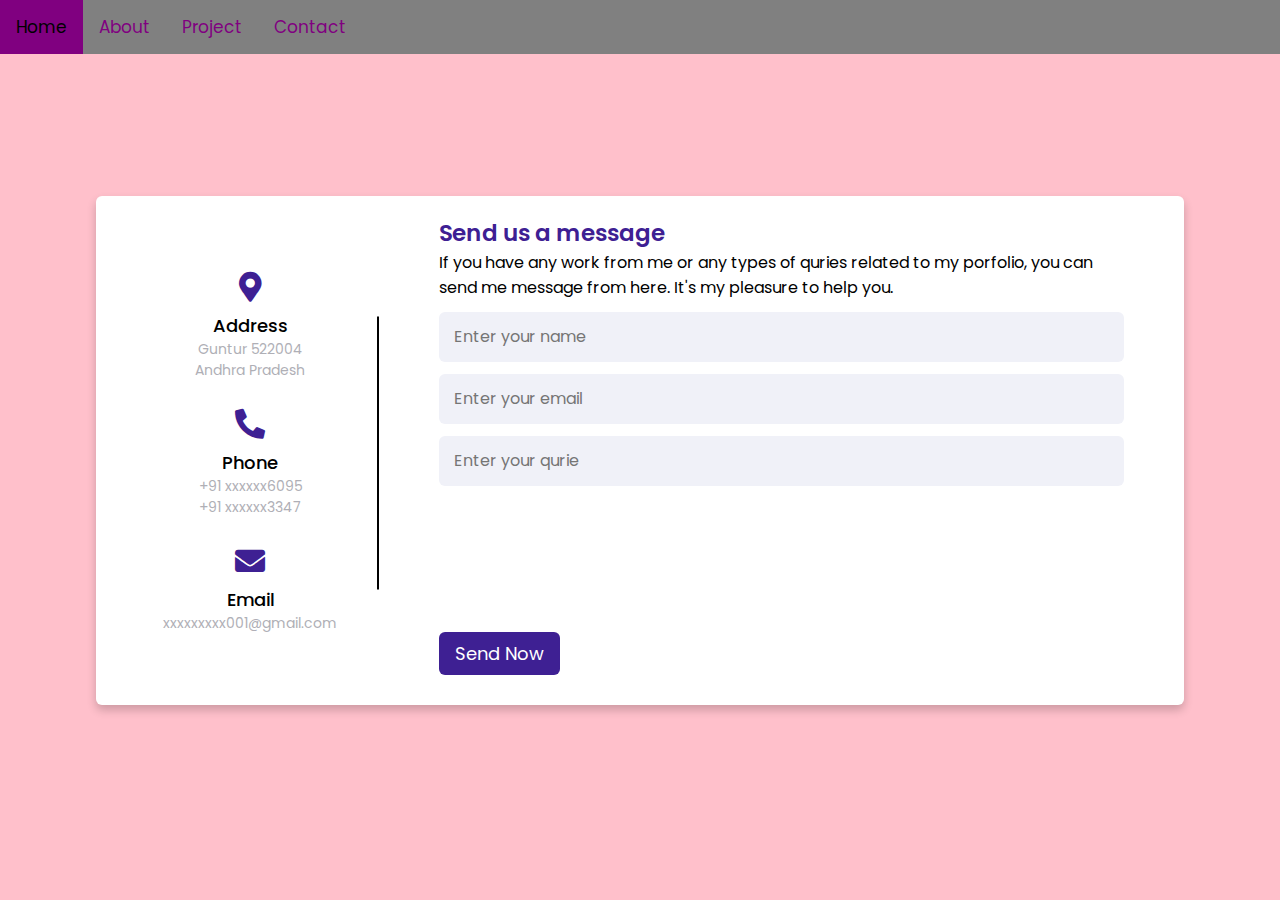
<file: contact.html>
<!DOCTYPE html>
<!-- Created By CodingLab - www.codinglabweb.com -->
<html lang="en" dir="ltr">
  <head>
    <meta charset="UTF-8">
   <!-- <title> Responsive Contact Us Form  | CodingLab </title>-->
    <style>
      /* Google Font CDN Link */
@import url('https://fonts.googleapis.com/css2?family=Poppins:wght@200;300;400;500;600;700&display=swap');
*{
  margin: 0;
  padding: 0;
  box-sizing: border-box;
  font-family: "Poppins" , sans-serif;
}
body{
  min-height: 100vh;
  width: 100%;
  background: pink;
  display: flex;
  align-items: center;
  justify-content: center;
}
.container{
  width: 85%;
  background: white;
  border-radius: 6px;
  padding: 20px 60px 30px 40px;
  box-shadow: 0 5px 10px rgba(0, 0, 0, 0.2);
}
.container .content{
  display: flex;
  align-items: center;
  justify-content: space-between;
}
.container .content .left-side{
  width: 25%;
  height: 100%;
  display: flex;
  flex-direction: column;
  align-items: center;
  justify-content: center;
  margin-top: 15px;
  position: relative;
}
.content .left-side::before{
  content: '';
  position: absolute;
  height: 70%;
  width: 2px;
  right: -15px;
  top: 50%;
  transform: translateY(-50%);
  background: black;
}
.content .left-side .details{
  margin: 14px;
  text-align: center;
}
.content .left-side .details i{
  font-size: 30px;
  color: #3e2093;
  margin-bottom: 10px;
}
.content .left-side .details .topic{
  font-size: 18px;
  font-weight: 500;
}
.content .left-side .details .text-one,
.content .left-side .details .text-two{
  font-size: 14px;
  color: #afafb6;
}
.container .content .right-side{
  width: 75%;
  margin-left: 75px;
}
.content .right-side .topic-text{
  font-size: 23px;
  font-weight: 600;
  color: #3e2093;
}
.right-side .input-box{
  height: 50px;
  width: 100%;
  margin: 12px 0;
}
.right-side .input-box input,
.right-side .input-box textarea{
  height: 100%;
  width: 100%;
  border: none;
  outline: none;
  font-size: 16px;
  background: #F0F1F8;
  border-radius: 6px;
  padding: 0 15px;
  resize: none;
}
.right-side .message-box{
  min-height: 110px;
}
.right-side .input-box textarea{
  padding-top: 6px;
}
.right-side .button{
  display: inline-block;
  margin-top: 12px;
}
.right-side .button input[type="button"]{
  color: #fff;
  font-size: 18px;
  outline: none;
  border: none;
  padding: 8px 16px;
  border-radius: 6px;
  background: #3e2093;
  cursor: pointer;
  transition: all 0.3s ease;
}
.button input[type="button"]:hover{
  background: #5029bc;
}

@media (max-width: 950px) {
  .container{
    width: 90%;
    padding: 30px 40px 40px 35px ;
  }
  .container .content .right-side{
   width: 75%;
   margin-left: 55px;
}
}
@media (max-width: 820px) {
  .container{
    margin: 40px 0;
    height: 100%;
  }
  .container .content{
    flex-direction: column-reverse;
  }
 .container .content .left-side{
   width: 100%;
   flex-direction: row;
   margin-top: 40px;
   justify-content: center;
   flex-wrap: wrap;
 }
 .container .content .left-side::before{
   display: none;
 }
 .container .content .right-side{
   width: 100%;
   margin-left: 0;
 }
}

.topnav {
  overflow: hidden;
  background-color: gray;
  position: fixed;
  top: 0;
  width: 100%;
}

.topnav a {
  float: left;
  display: block;
  color: purple;
  text-align: center;
  padding: 14px 16px;
  text-decoration: none;
  font-size: 17px;
}

.topnav a:hover {
  background-color: purple;
  color: black;
}

.topnav a.active {
  background-color: gray;
  color: purple;
}

    </style>

    <!-- Fontawesome CDN Link -->
    <link rel="stylesheet" href="https://cdnjs.cloudflare.com/ajax/libs/font-awesome/5.15.2/css/all.min.css"/>
     <meta name="viewport" content="width=device-width, initial-scale=1.0">
   </head>
<body>
  <div class="topnav">
  <a href="index.html">Home</a>
  <a href="about.html">About</a>
  <a href="project.html">Project</a>
  <a href="contact.html">Contact</a>
  
  </div>
  <div class="container">
    <div class="content">
      <div class="left-side">
        <div class="address details">
          <i class="fas fa-map-marker-alt"></i>
          <div class="topic">Address</div>
          <div class="text-one">Guntur 522004</div>
          <div class="text-two">Andhra Pradesh</div>
        </div>
        <div class="phone details">
          <i class="fas fa-phone-alt"></i>
          <div class="topic">Phone</div>
          <div class="text-one">+91 xxxxxx6095</div>
          <div class="text-two">+91 xxxxxx3347</div>
        </div>
        <div class="email details">
          <i class="fas fa-envelope"></i>
          <div class="topic">Email</div>
          <div class="text-one">xxxxxxxxx001@gmail.com</div>
        </div>
      </div>
      <div class="right-side">
        <div class="topic-text">Send us a message</div>
        <p>If you have any work from me or any types of quries related to my porfolio, you can send me message from here. It's my pleasure to help you.</p>
      <form action="#">
        <div class="input-box">
          <input type="text" placeholder="Enter your name">
        </div>
        <div class="input-box">
          <input type="text" placeholder="Enter your email">
        </div>
        <div class="input-box">
          <input type="text" placeholder="Enter your qurie">
        </div>
        <div class="input-box message-box">
          
        </div>
        <div class="button">
          <input type="button" value="Send Now" >
        </div>
      </form>
    </div>
    </div>
  </div>
</body>
</html>
</file>
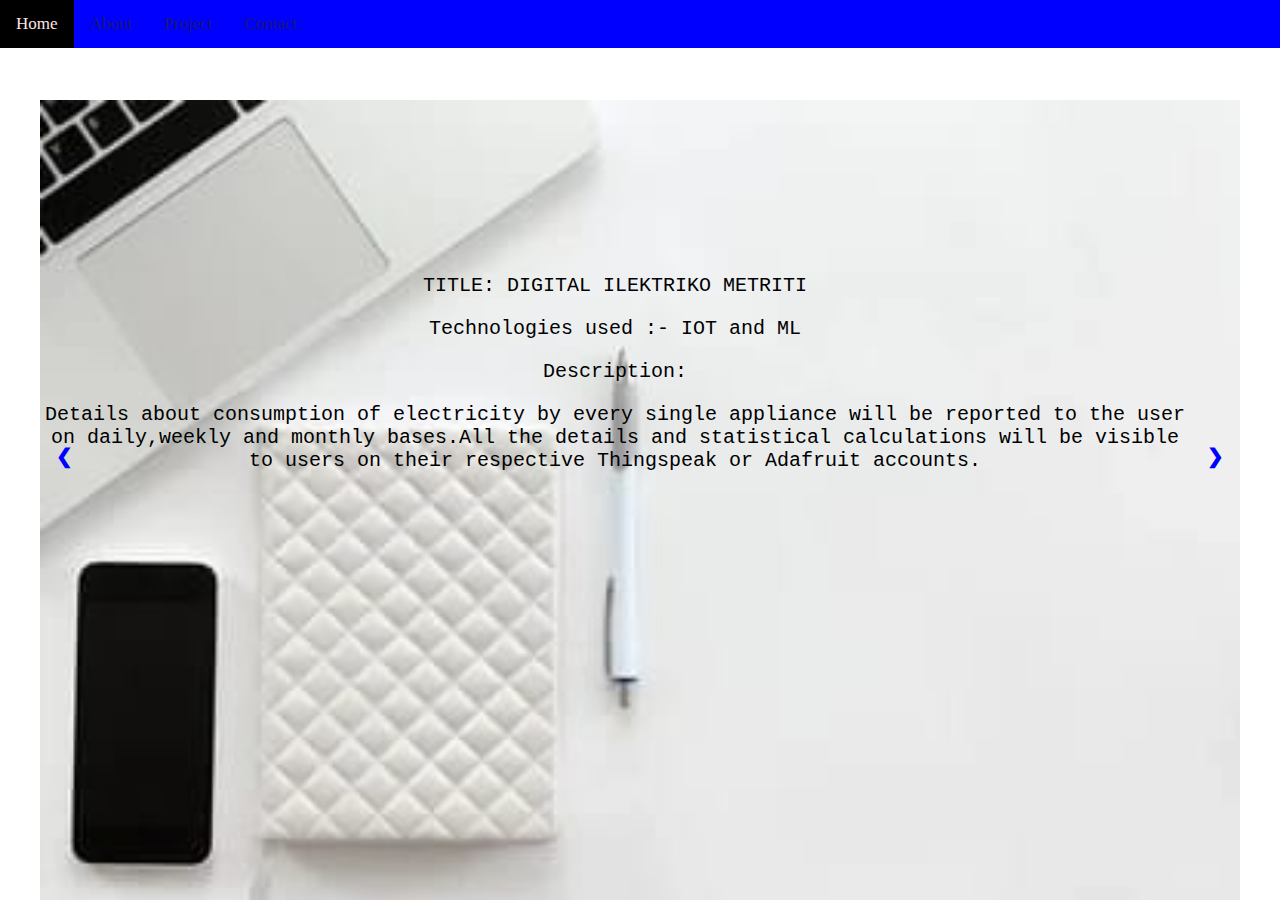
<file: project.html>
<!DOCTYPE html>
<html>
<head>
<meta name="viewport" content="width=device-width, initial-scale=1">
    <style>
    * {box-sizing: border-box}
body {
  font-family: Verdana, ; margin:0;
  background-image: url('https://thedigitalprojectmanager.com/wp-content/uploads/2021/08/Why-Is-Project-Management-So-Important-To-An-Organization-featured-image.png');



}
.mySlides {display: none}
img {vertical-align: middle;}

/* Slideshow container */
.slideshow-container {
  padding-top: 100px;
  paddin-bottom: 100px;
  max-width: 1200px;
  height:900px;
  position: relative;
  margin: auto;
  text-algn: center;
}

/* Next & previous buttons */
.prev, .next {
  cursor: pointer;
  position: absolute;
  top: 50%;
  width: auto;
  padding: 16px;
  margin-top: -22px;
  color: blue;
  font-weight: bold;
  font-size: 20px;
  transition: 0.6s ease;
  border-radius: 0 3px 3px 0;
  user-select: none;
}

/* Position the "next button" to the right */
.next {
  right: 0;
  border-radius: 3px 0 0 3px;
}

/* On hover, add a black background color with a little bit see-through */
.prev:hover, .next:hover {
  background-color: rgba(0,0,0,0.8);
}

/* Caption text */
.text {
  color: black;
  font-size: 20px;
  position: absolute;
  bottom: 8px;
  width: -50%;
  text-align: center;
  padding-bottom:400px;
  padding-right:50px;
  font-family:courier;
}

/* Number text (1/3 etc) */
.numbertext {
  color: #f2f2f2;
  font-size: 12px;
  padding: 8px 12px;
  position: absolute;
  top: 0;
}

/* The dots/bullets/indicators */



/* Fading animation */
.fade {
  animation-name: fade;
  animation-duration: 1.5s;
  text-align: center;
}

@keyframes fade {
  from {opacity: .4} 
  to {opacity: 1}
}

/* On smaller screens, decrease text size */
@media only screen and (max-width: 300px) {
  .prev, .next,.text {font-size: 11px}
}
.topnav {
  overflow: hidden;
  background-color: blue ;
  position: fixed;
  top: 0;
  width: 100%;
}

.topnav a {
  float: left;
  display: black;
  color:#191970;
  text-align: center;
  padding: 14px 16px;
  text-decoration: none;
  font-size: 17px;
}

.topnav a:hover {
  background-color: black;
  color: #FFE4E1;
}

.topnav a.active {
  background-color:  blue;
  color: black;
}

  </style>


</head>
<body>
  <div class="topnav">
  <a href="index.html">Home</a>
  <a href="about.html">About</a>
  <a href="project.html">Project</a>
  <a href="contact.html">Contact</a>
</div>
<div class="slideshow-container">

<div class="mySlides fade">
  <div class="numbertext"></div>
  <img src='logo.jpg' style="width:100%">

  <div class="text">
                    <p>TITLE: DIGITAL ILEKTRIKO METRITI<p>
                    <p>Technologies used :- IOT and ML</p>
                    <p>Description:</p> <p>Details about consumption of electricity by every single appliance will be reported to the user on daily,weekly and monthly bases.All the details and statistical calculations will be visible to users on their respective Thingspeak or Adafruit accounts.</p>
</div>
</div>

<div class="mySlides fade">
  <div class="numbertext"></div>
  <img src="logo.jpg" style="width:100%">
  <div class="text">
                    <br>
                    <br>
                    <br>
                    <p>TITLE: Web application for monitoring and analyzing question difficulty during exams</p>
                    <p>Technologies used :- Python and Django</p>
                    <p>Description:</p><p>This web application aims to help instructors provide information about how students are progressing through a lab or exam. This can help instructors in multiple ways. One way is,real time time analysis during the lab itself.Analysis will consist of different types of bar charts, pie charts telling in which questions students are in general struggling and which students are struggling.</p>
  </div>
</div>

<div class="mySlides fade">
  <div class="numbertext"></div>
  <img src="logo.jpg" style="width:100%">
  <div class="text">
            <p>TITLE: Recognisation Of Traffic Signs Using CNN & Keras</p>
                    <p>Technologies used :- Machhine Learning and Pytho</p>
                    <p>Description:</p><p>   Self-driving cars or Driverless cars are widely used nowadays.Our objective is to develop a model that automatically detects traffic signs even though they are unclear or tampered.There are several different types of traffic signs and each of them have different meanings.Hence this model is used to identify those traffic signs and make decisions according to those signs in self driving cars.</p>
  </div>
</div>

<a class="prev" onclick="plusSlides(-1)">❮</a>
<a class="next" onclick="plusSlides(1)">❯</a>

</div>
<br>


<script>
let slideIndex = 1;
showSlides(slideIndex);

function plusSlides(n) {
  showSlides(slideIndex += n);
}

function currentSlide(n) {
  showSlides(slideIndex = n);
}

function showSlides(n) {
  let i;
  let slides = document.getElementsByClassName("mySlides");
  let dots = document.getElementsByClassName("dot");
  if (n > slides.length) {slideIndex = 1}    
  if (n < 1) {slideIndex = slides.length}
  for (i = 0; i < slides.length; i++) {
    slides[i].style.display = "none";  
  }
  for (i = 0; i < dots.length; i++) {
    dots[i].className = dots[i].className.replace(" active", "");
  }
  slides[slideIndex-1].style.display = "block";  
  dots[slideIndex-1].className += " active";
}
</script>

</body>
</html>
</file>
